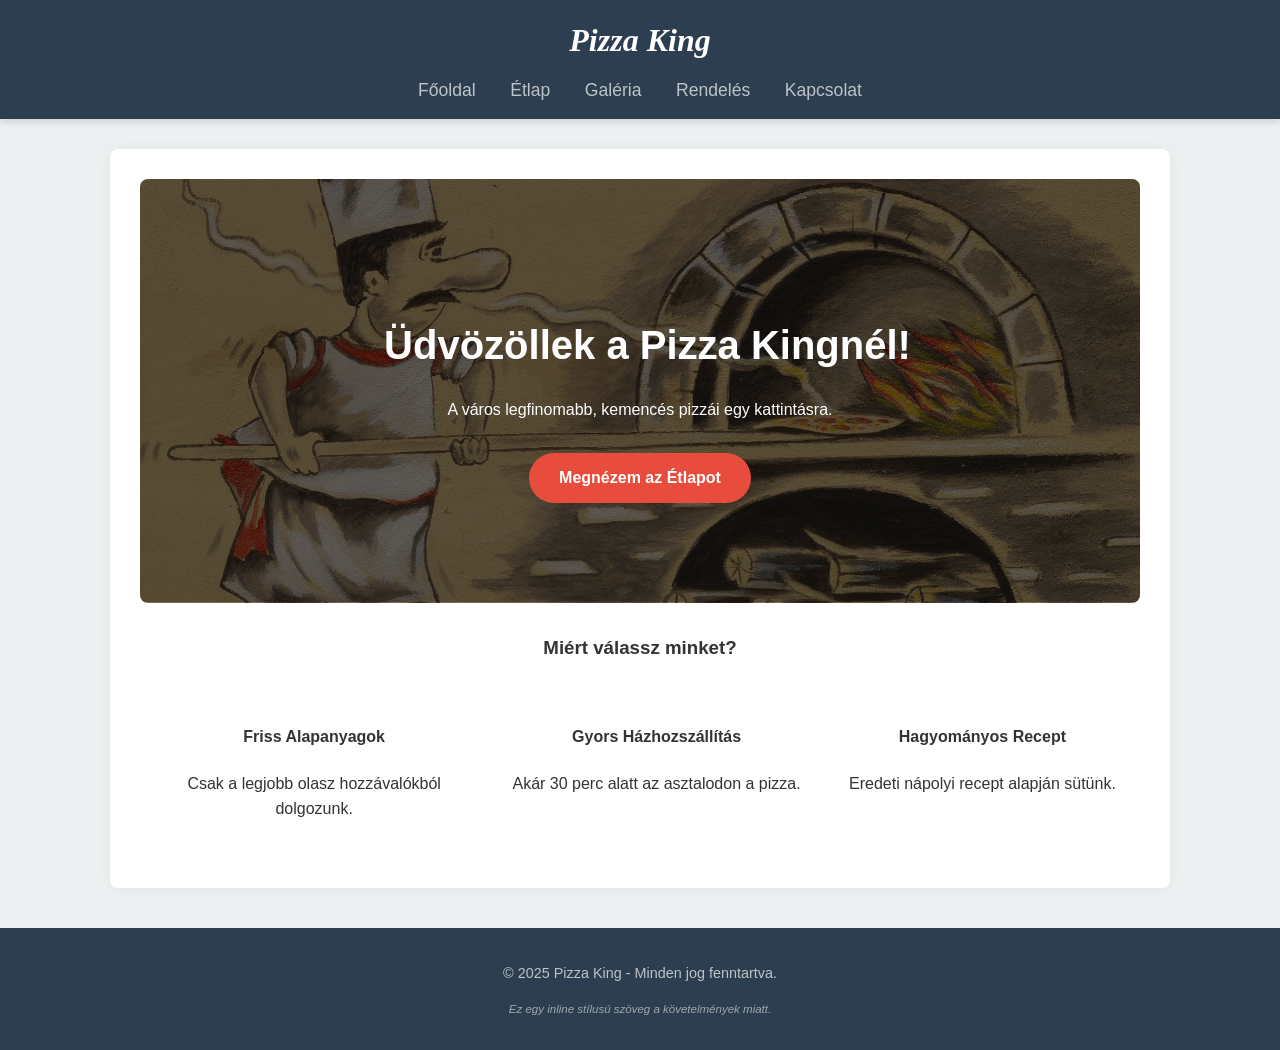
<file: index.html>
<!DOCTYPE html>
<html lang="hu">
<head>
    <meta charset="UTF-8">
    <meta name="viewport" content="width=device-width, initial-scale=1.0">
    <title>Pizzéria - Főoldal</title>
    <link rel="stylesheet" href="css/style.css">
    <style>
    /* Belső CSS a követelmények miatt  */
    .highlighted-text {
        color: #e74c3c;
        font-weight: bold;
        letter-spacing: 1px;
    }
    </style>
</head>
<body>

    <header>
        <h1>Pizza King</h1>
        <nav>
            <ul>
                <li><a href="index.html">Főoldal</a></li>
                <li><a href="menu.html">Étlap</a></li>
                <li><a href="gallery.html">Galéria</a></li>
                <li><a href="order.html">Rendelés</a></li>
                <li><a href="contact.html">Kapcsolat</a></li>
            </ul>
        </nav>
    </header>

    <main>
        <section class="hero">
            <h2>Üdvözöllek a Pizza Kingnél!</h2>
            <p>A város legfinomabb, kemencés pizzái egy kattintásra.</p>
            <a href="menu.html" class="cta-button">Megnézem az Étlapot</a>
        </section>

        <section style="text-align: center;">
            <h3>Miért válassz minket?</h3>
            <div style="display: flex; justify-content: space-around; flex-wrap: wrap; margin-top: 20px;">
                <div style="max-width: 300px; padding: 20px;">
                    <h4>Friss Alapanyagok</h4>
                    <p>Csak a legjobb olasz hozzávalókból dolgozunk.</p>
                </div>
                <div style="max-width: 300px; padding: 20px;">
                    <h4>Gyors Házhozszállítás</h4>
                    <p>Akár 30 perc alatt az asztalodon a pizza.</p>
                </div>
                <div style="max-width: 300px; padding: 20px;">
                    <h4>Hagyományos Recept</h4>
                    <p>Eredeti nápolyi recept alapján sütünk.</p>
                </div>
            </div>
        </section>
    </main>

    <footer>
        <p>&copy; 2025 Pizza King - Minden jog fenntartva.</p>
        <p style="font-style: italic; font-size: 0.8em; opacity: 0.8;">
        Ez egy inline stílusú szöveg a követelmények miatt.
        </p>
    </footer>

    <script src="https://code.jquery.com/jquery-3.6.0.min.js"></script>
    <script src="js/main.js"></script>
</body>
</html>
</file>
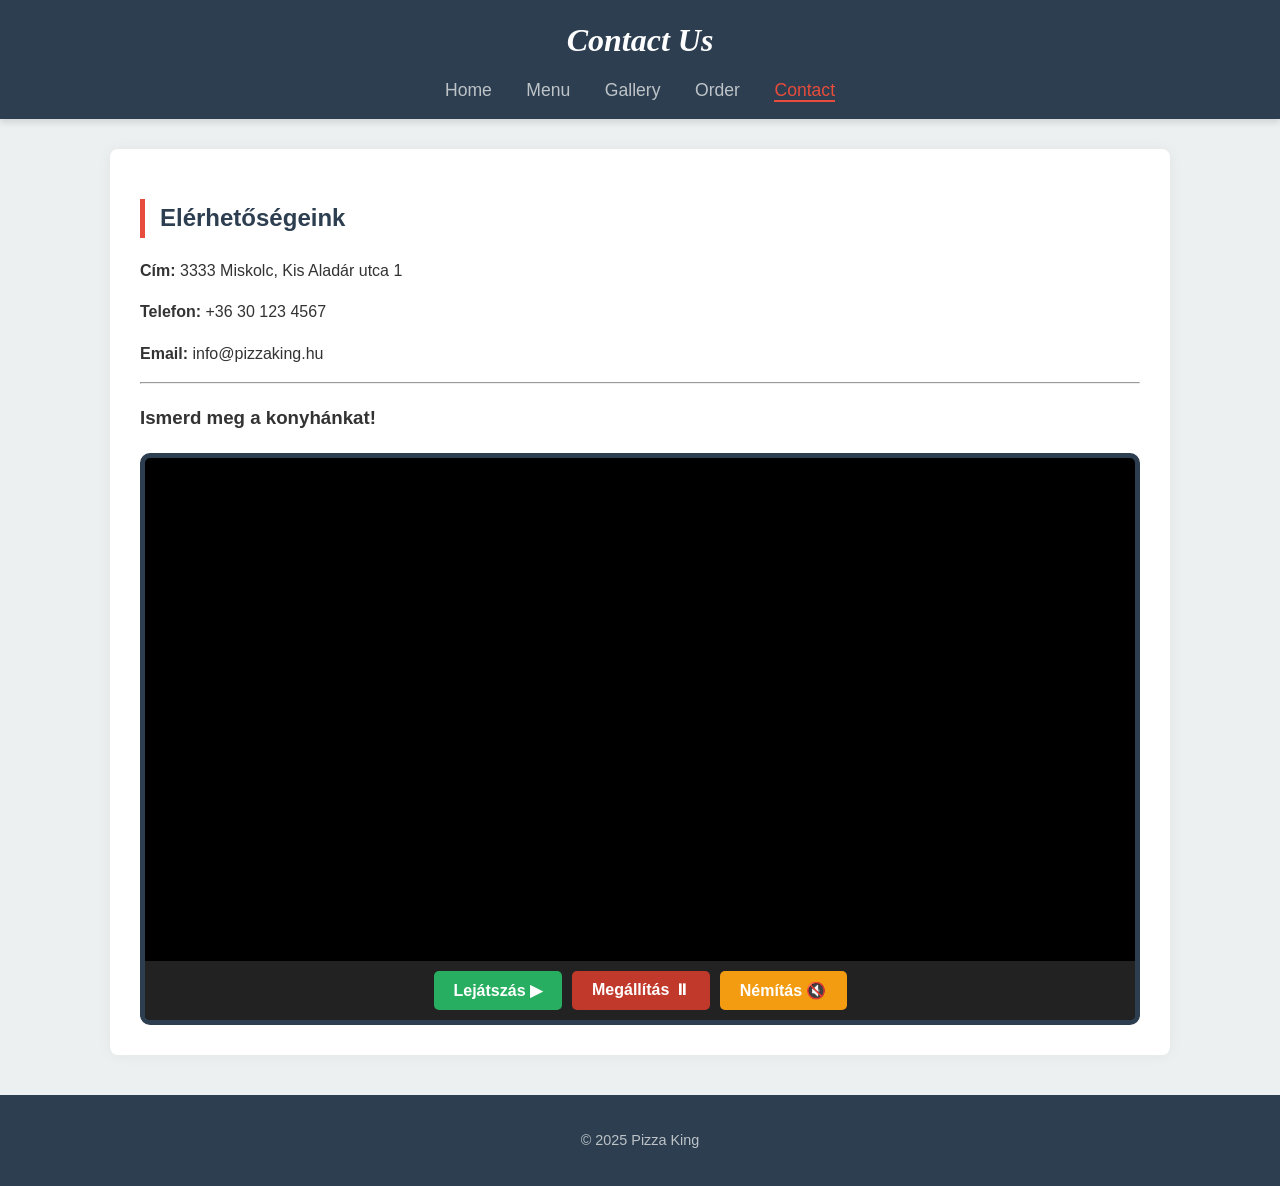
<file: contact.html>
<!DOCTYPE html>
<html lang="en">
<head>
    <meta charset="UTF-8">
    <meta name="viewport" content="width=device-width, initial-scale=1.0">
    <title>Contact Us</title>
    <link rel="stylesheet" href="css/style.css">
</head>
<body>

    <header>
        <h1>Contact Us</h1>
        <nav>
            <ul>
                <li><a href="index.html">Home</a></li>
                <li><a href="menu.html">Menu</a></li>
                <li><a href="gallery.html">Gallery</a></li>
                <li><a href="order.html">Order</a></li>
                <li><a href="contact.html" class="aktiv">Contact</a></li>
            </ul>
        </nav>
    </header>

    <main>
        <section class="contact-container">
            <h2>Elérhetőségeink</h2>
            <div class="contact-info">
                <p><strong>Cím:</strong> 3333 Miskolc, Kis Aladár utca 1 </p>
                <p><strong>Telefon:</strong> +36 30 123 4567</p>
                <p><strong>Email:</strong> info@pizzaking.hu</p>
            </div>

            <hr>

            <h3>Ismerd meg a konyhánkat!</h3>
            
            <div class="video-wrapper">
                <video id="promo-video" width="100%">
                    <source src="images/promo_video.mp4" type="video/mp4">

                    A böngésződ nem támogatja a videó lejátszást.
                </video>

                <audio id="video-sound" loop>
                    <source src="sounds/ambience.mp3" type="audio/mpeg">
                </audio>

                <div class="video-controls">
                    <button id="btn-play">Lejátszás ▶</button>
                    <button id="btn-pause">Megállítás ⏸</button>
                    <button id="btn-mute">Némítás 🔇</button>
                </div>
            </div>

        </section>
    </main>

    <footer>
        <p>&copy; 2025 Pizza King</p>
    </footer>

    <script src="https://code.jquery.com/jquery-3.6.0.min.js"></script>
    <script src="js/main.js"></script>
</body>
</html>
</file>
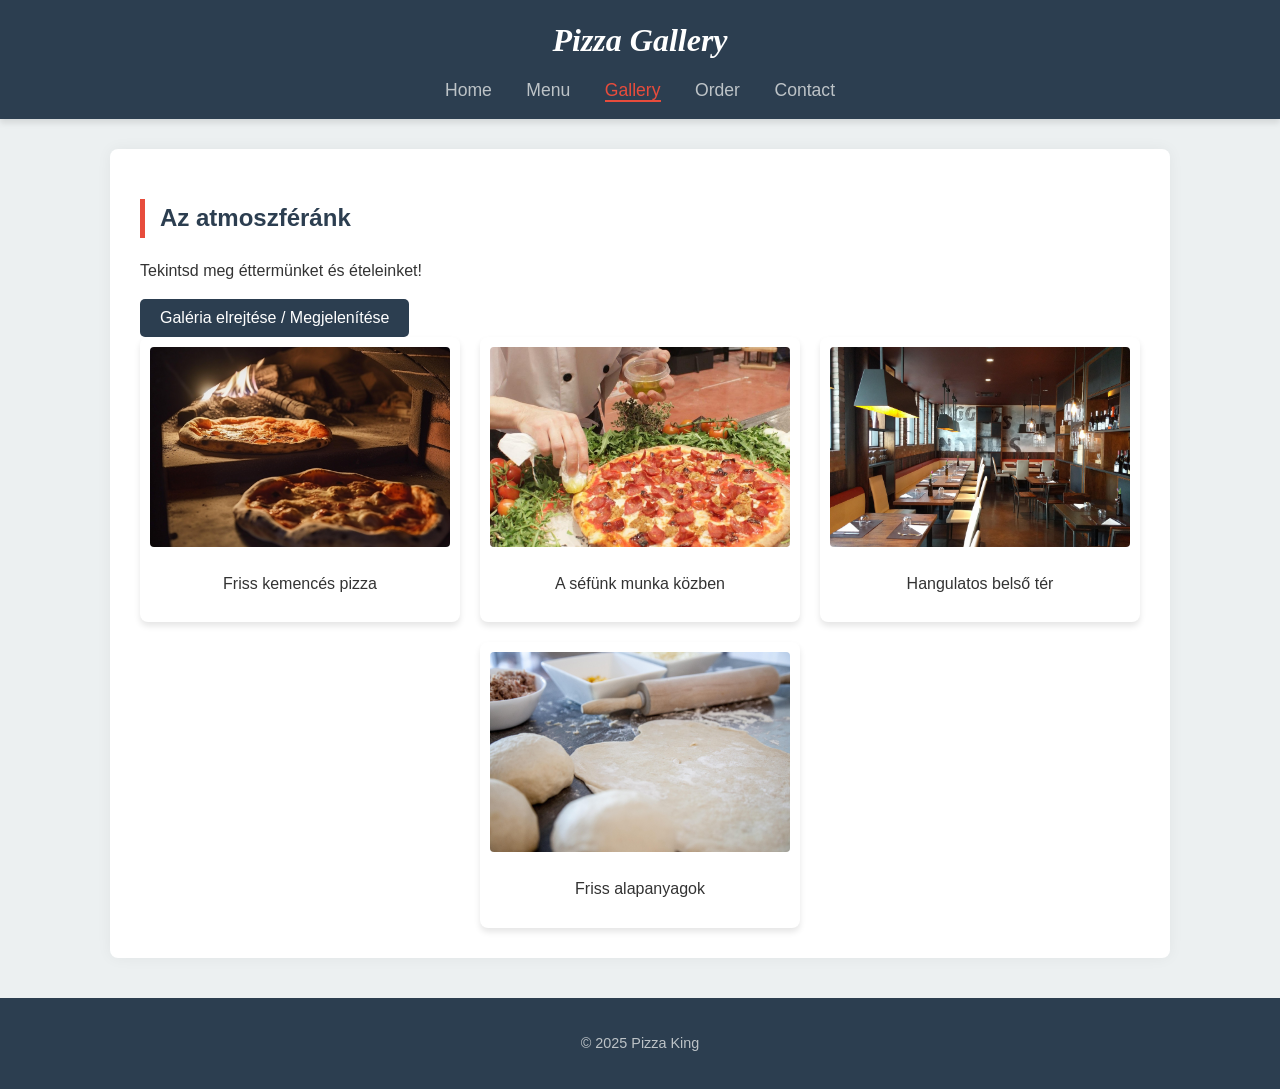
<file: gallery.html>
<!DOCTYPE html>
<html lang="en">
<head>
    <meta charset="UTF-8">
    <meta name="viewport" content="width=device-width, initial-scale=1.0">
    <title>Pizza Gallery</title>
    <link rel="stylesheet" href="css/style.css">
</head>
<body>

    <header>
        <h1>Pizza Gallery</h1>
        <nav>
            <ul>
                <li><a href="index.html">Home</a></li>
                <li><a href="menu.html">Menu</a></li>
                <li><a href="gallery.html" class="aktiv">Gallery</a></li>
                <li><a href="order.html">Order</a></li>
                <li><a href="contact.html">Contact</a></li>
            </ul>
        </nav>
    </header>

    <main>
        <section class="gallery-section">
            <h2>Az atmoszféránk</h2>
            <p>Tekintsd meg éttermünket és ételeinket!</p>

            <button id="toggle-gallery-btn">Galéria elrejtése / Megjelenítése</button>

            <div id="gallery-container" class="gallery-grid">
                <div class="gallery-item">
                    <img src="images/pizza_oven.jpg" alt="Pizza_Oven">
                    <p>Friss kemencés pizza</p>
                </div>
                <div class="gallery-item">
                    <img src="images/chef.jpg" alt="Chef">
                    <p>A séfünk munka közben</p>
                </div>
                <div class="gallery-item">
                    <img src="images/restaurant.jpg" alt="Interior">
                    <p>Hangulatos belső tér</p>
                </div>
                <div class="gallery-item">
                    <img src="images/ingridients.jpg" alt="Ingredients">
                    <p>Friss alapanyagok</p>
                </div>
            </div>
        </section>
    </main>

    <footer>
        <p>&copy; 2025 Pizza King</p>
    </footer>

    <script src="https://code.jquery.com/jquery-3.6.0.min.js"></script>
    <script src="js/main.js"></script>
</body>
</html>
</file>
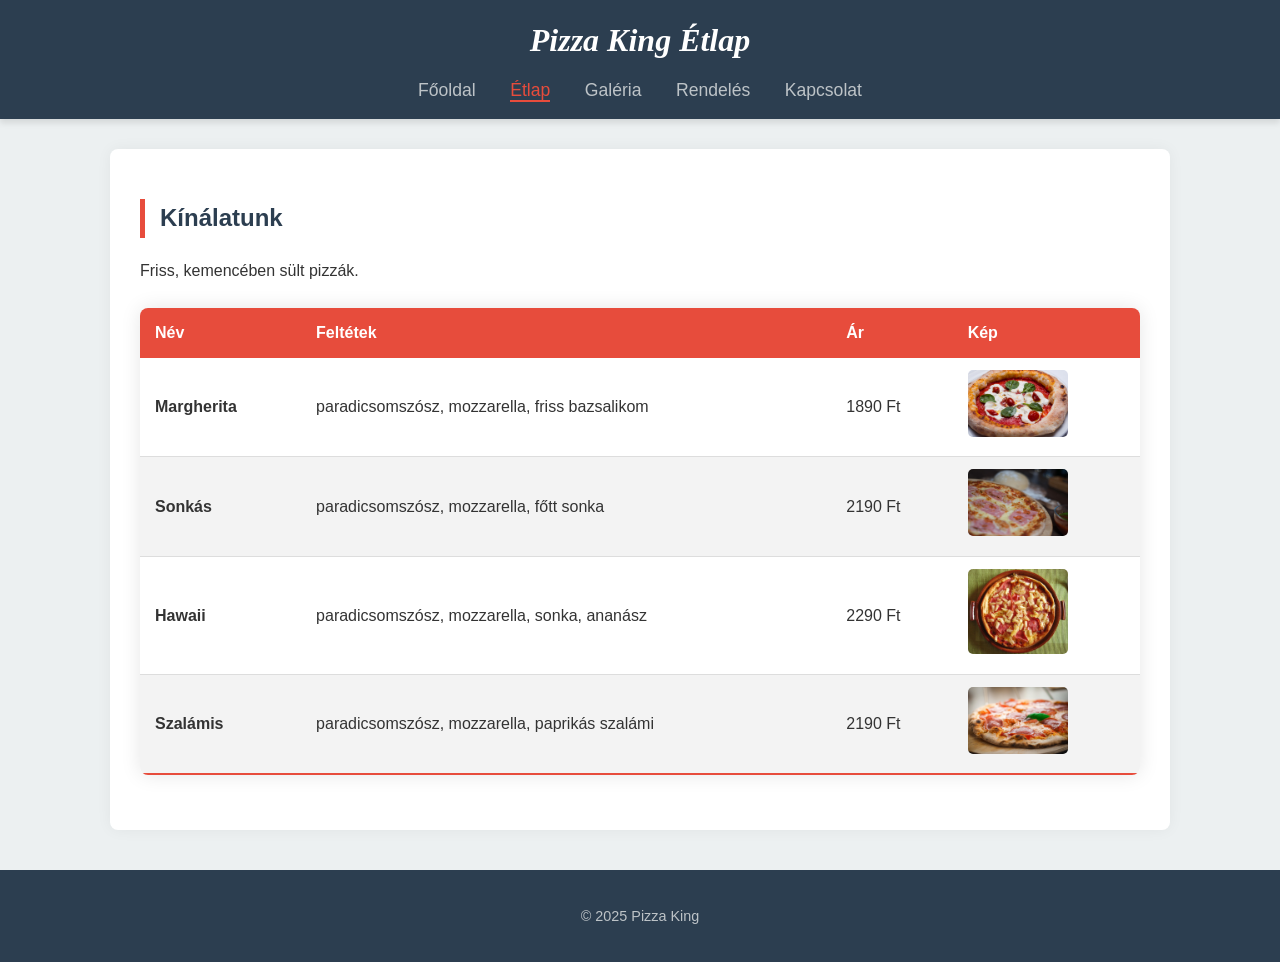
<file: menu.html>
<!DOCTYPE html>
<html lang="hu">
<head>
    <meta charset="UTF-8">
    <meta name="viewport" content="width=device-width, initial-scale=1.0">
    <title>Pizzéria - Étlap</title>
    <link rel="stylesheet" href="css/style.css">
</head>
<body>

    <header>
        <h1>Pizza King Étlap</h1>
        <nav>
            <ul>
                <li><a href="index.html">Főoldal</a></li>
                <li><a href="menu.html" class="aktiv">Étlap</a></li> <li><a href="gallery.html">Galéria</a></li>
                <li><a href="order.html">Rendelés</a></li>
                <li><a href="contact.html">Kapcsolat</a></li>
            </ul>
        </nav>
    </header>

    <main>
        <section id="menu-container">
            <h2>Kínálatunk</h2>
            <p>Friss, kemencében sült pizzák.</p>
            
            <table id="pizza-table">
                <thead>
                    <tr>
                        <th>Név</th>
                        <th>Feltétek</th>
                        <th>Ár</th>
                        <th>Kép</th>
                    </tr>
                </thead>
                <tbody id="pizza-list">
                    </tbody>
            </table>
        </section>
    </main>

    <footer>
        <p>&copy; 2025 Pizza King</p>
    </footer>

    <script src="https://code.jquery.com/jquery-3.6.0.min.js"></script>
    <script src="js/main.js"></script>
</body>
</html>
</file>
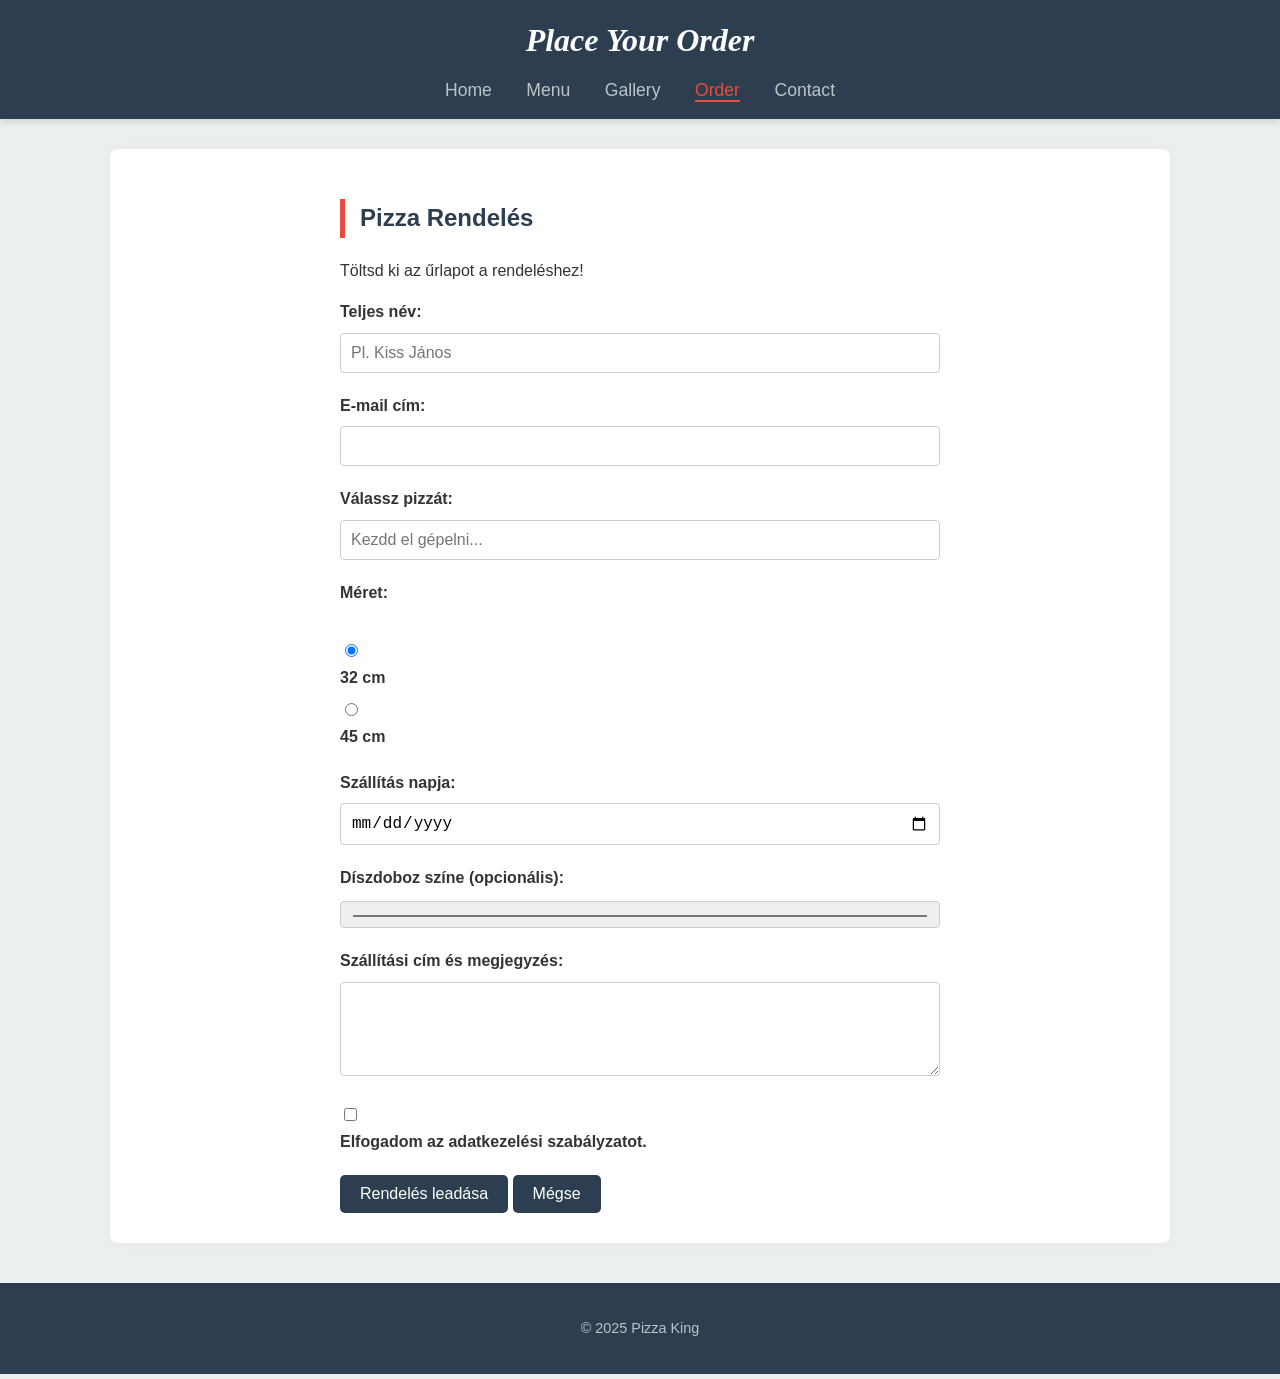
<file: order.html>
<!DOCTYPE html>
<html lang="en">
<head>
    <meta charset="UTF-8">
    <meta name="viewport" content="width=device-width, initial-scale=1.0">
    <title>Order Pizza</title>
    <link rel="stylesheet" href="css/style.css">
</head>
<body>

    <header>
        <h1>Place Your Order</h1>
        <nav>
            <ul>
                <li><a href="index.html">Home</a></li>
                <li><a href="menu.html">Menu</a></li>
                <li><a href="gallery.html">Gallery</a></li>
                <li><a href="order.html" class="aktiv">Order</a></li>
                <li><a href="contact.html">Contact</a></li>
            </ul>
        </nav>
    </header>

    <main>
        <section class="order-container">
            <h2>Pizza Rendelés</h2>
            <p>Töltsd ki az űrlapot a rendeléshez!</p>

            <form id="orderForm" novalidate>
                <div class="form-group">
                    <label for="name">Teljes név:</label>
                    <input type="text" id="name" name="name" placeholder="Pl. Kiss János">
                    <span class="error-message"></span>
                </div>

                <div class="form-group">
                    <label for="email">E-mail cím:</label>
                    <input type="email" id="email" name="email">
                    <span class="error-message"></span>
                </div>

                <div class="form-group">
                    <label for="pizza-choice">Válassz pizzát:</label>
                    <input list="pizzas" id="pizza-choice" name="pizza-choice" placeholder="Kezdd el gépelni...">
                    <datalist id="pizzas">
                        <option value="Margherita">
                        <option value="Sonkás">
                        <option value="Hawaii">
                        <option value="Szalámis">
                    </datalist>
                    <span class="error-message"></span>
                </div>

                <div class="form-group">
                    <label>Méret:</label><br>
                    <input type="radio" id="size32" name="size" value="32" checked>
                    <label for="size32">32 cm</label>
                    <input type="radio" id="size45" name="size" value="45">
                    <label for="size45">45 cm</label>
                </div>

                <div class="form-group">
                    <label for="delivery-date">Szállítás napja:</label>
                    <input type="date" id="delivery-date" name="delivery-date">
                    <span class="error-message"></span>
                </div>

                <div class="form-group">
                    <label for="box-color">Díszdoboz színe (opcionális):</label>
                    <input type="color" id="box-color" name="box-color" value="#ff0000">
                </div>

                <div class="form-group">
                    <label for="address">Szállítási cím és megjegyzés:</label>
                    <textarea id="address" name="address" rows="4"></textarea>
                    <span class="error-message"></span>
                </div>

                <div class="form-group">
                    <input type="checkbox" id="terms" name="terms">
                    <label for="terms">Elfogadom az adatkezelési szabályzatot.</label>
                    <span class="error-message"></span>
                </div>

                <button type="submit" id="submitBtn">Rendelés leadása</button>
                <button type="reset">Mégse</button>
            </form>
            
            <div id="success-msg" style="display:none; color: green; margin-top: 20px;">
                <h3>Sikeres rendelés!</h3>
            </div>
        </section>
    </main>

    <footer>
        <p>&copy; 2025 Pizza King</p>
    </footer>

    <script src="https://code.jquery.com/jquery-3.6.0.min.js"></script>
    <script src="js/main.js"></script>
</body>
</html>
</file>
<file: css/style.css>
/* --- Global Styles & Variables --- */
:root {
    --primary-color: #e74c3c;
    --secondary-color: #c0392b;
    --dark-bg: #2c3e50;
    --light-bg: #ecf0f1;
    --text-color: #333;
    --white: #ffffff;
}

body {
    font-family: 'Segoe UI', Tahoma, Geneva, Verdana, sans-serif;
    margin: 0;
    padding: 0;
    background-color: var(--light-bg);
    color: var(--text-color);
    line-height: 1.6;
}

/* --- Header & Navigation --- */
header { 
    background-color: var(--dark-bg); 
    padding: 15px 0; 
    text-align: center; 
    box-shadow: 0 4px 6px rgba(0,0,0,0.1);
    position: sticky;
    top: 0;
    z-index: 1000;
}

header h1 {
    color: var(--white);
    margin: 0 0 10px 0;
    font-family: 'Georgia', serif;
    font-style: italic;
}

nav ul {
    list-style-type: none;
    padding: 0;
    margin: 0;
}

nav ul li {
    display: inline-block;
    margin: 0 15px;
}

/* Link formatting */
nav ul li a {
    text-decoration: none;
    color: #bdc3c7;
    font-weight: 500;
    font-size: 1.1rem;
    transition: color 0.3s;
}

nav ul li a:hover,
nav ul li a.aktiv {
    color: var(--primary-color);
    border-bottom: 2px solid var(--primary-color);
}

/* --- Main Layout --- */
main {
    max-width: 1000px;
    margin: 30px auto;
    padding: 30px;
    background-color: var(--white);
    border-radius: 8px;
    box-shadow: 0 0 15px rgba(0,0,0,0.05);
    min-height: 60vh;
}

h2 {
    color: var(--dark-bg);
    border-left: 5px solid var(--primary-color);
    padding-left: 15px;
    margin-bottom: 20px;
}

/* --- Hero Section  --- */
.hero {
    background-image: linear-gradient(rgba(0,0,0,0.6), rgba(0,0,0,0.6)), url('../images/hero-bg.jpg');
    background-size: cover;
    background-position: center;
    color: white;
    text-align: center;
    padding: 100px 20px;
    border-radius: 8px;
    margin-bottom: 30px;
}

.hero h2 {
    color: white;
    border: none;
    font-size: 2.5rem;
}

.cta-button {
    background-color: var(--primary-color);
    color: white;
    padding: 12px 30px;
    text-decoration: none;
    border-radius: 30px;
    font-weight: bold;
    display: inline-block;
    margin-top: 15px;
    transition: background 0.3s;
}

.cta-button:hover {
    background-color: var(--secondary-color);
}

#pizza-table {
    width: 100%;
    border-collapse: collapse;
    margin: 25px 0;
    font-size: 1em;
    box-shadow: 0 0 20px rgba(0, 0, 0, 0.1);
    border-radius: 8px;
    overflow: hidden;
}

#pizza-table thead tr {
    background-color: var(--primary-color);
    color: var(--white);
    text-align: left;
    font-weight: bold;
}

#pizza-table th, 
#pizza-table td {
    padding: 12px 15px;
}

#pizza-table tbody tr {
    border-bottom: 1px solid #dddddd;
}

#pizza-table tbody tr:nth-of-type(even) {
    background-color: #f3f3f3;
}

#pizza-table tbody tr:last-of-type {
    border-bottom: 2px solid var(--primary-color);
}

#pizza-table tbody tr:hover {
    background-color: #ffecec;
    cursor: default;
}

/* --- Form Styling --- */
.order-container { max-width: 600px; margin: 0 auto; }
.form-group { margin-bottom: 20px; }
label { display: block; margin-bottom: 8px; font-weight: bold; }

input[type="text"], input[type="email"], textarea, input[list], input[type="date"], input[type="color"], select {
    width: 100%; padding: 10px;
    border: 1px solid #ccc; border-radius: 4px;
    box-sizing: border-box;
    font-size: 1rem;
}

input:focus, textarea:focus {
    border-color: var(--primary-color);
    outline: none;
}

/* Validation error design */
.error-border { border: 2px solid red !important; background-color: #fff0f0; }
.error-message { color: red; font-size: 0.9em; display: none; margin-top: 5px; }

/* --- Gallery & Buttons --- */
.gallery-grid { display: flex; flex-wrap: wrap; justify-content: center; gap: 20px; }
.gallery-item { border-radius: 8px;
                overflow: hidden;
                box-shadow: 0 4px 6px rgba(0,0,0,0.1);
                transition: transform 0.3s;
                background: white;
                padding: 10px;
                width: 300px;
                text-align: center;}
.gallery-item:hover { transform: scale(1.03); }

.gallery-item img {
    width: 100%;
    height: 200px;
    object-fit: cover;
    border-radius: 4px;
}

button {
    background-color: var(--dark-bg);
    color: white;
    border: none; padding: 10px 20px;
    border-radius: 5px; cursor: pointer;
    transition: background 0.3s;
    font-size: 1rem;
}
button:hover { background-color: #34495e; }

/* Contact Video */
.video-wrapper { border: 5px solid var(--dark-bg); border-radius: 10px; overflow: hidden; margin-top: 20px; background: black; }
.video-controls { padding: 10px; background: #222; display: flex; justify-content: center; gap: 10px; }
.video-controls button { margin: 0; font-weight: bold; }
#btn-play { background-color: #27ae60; }
#btn-pause { background-color: #c0392b; }
#btn-mute { background-color: #f39c12; }

/* --- Footer --- */
footer {
    background-color: var(--dark-bg);
    color: #bdc3c7;
    text-align: center;
    padding: 20px;
    margin-top: 40px;
    font-size: 0.9rem;
}
</file>
